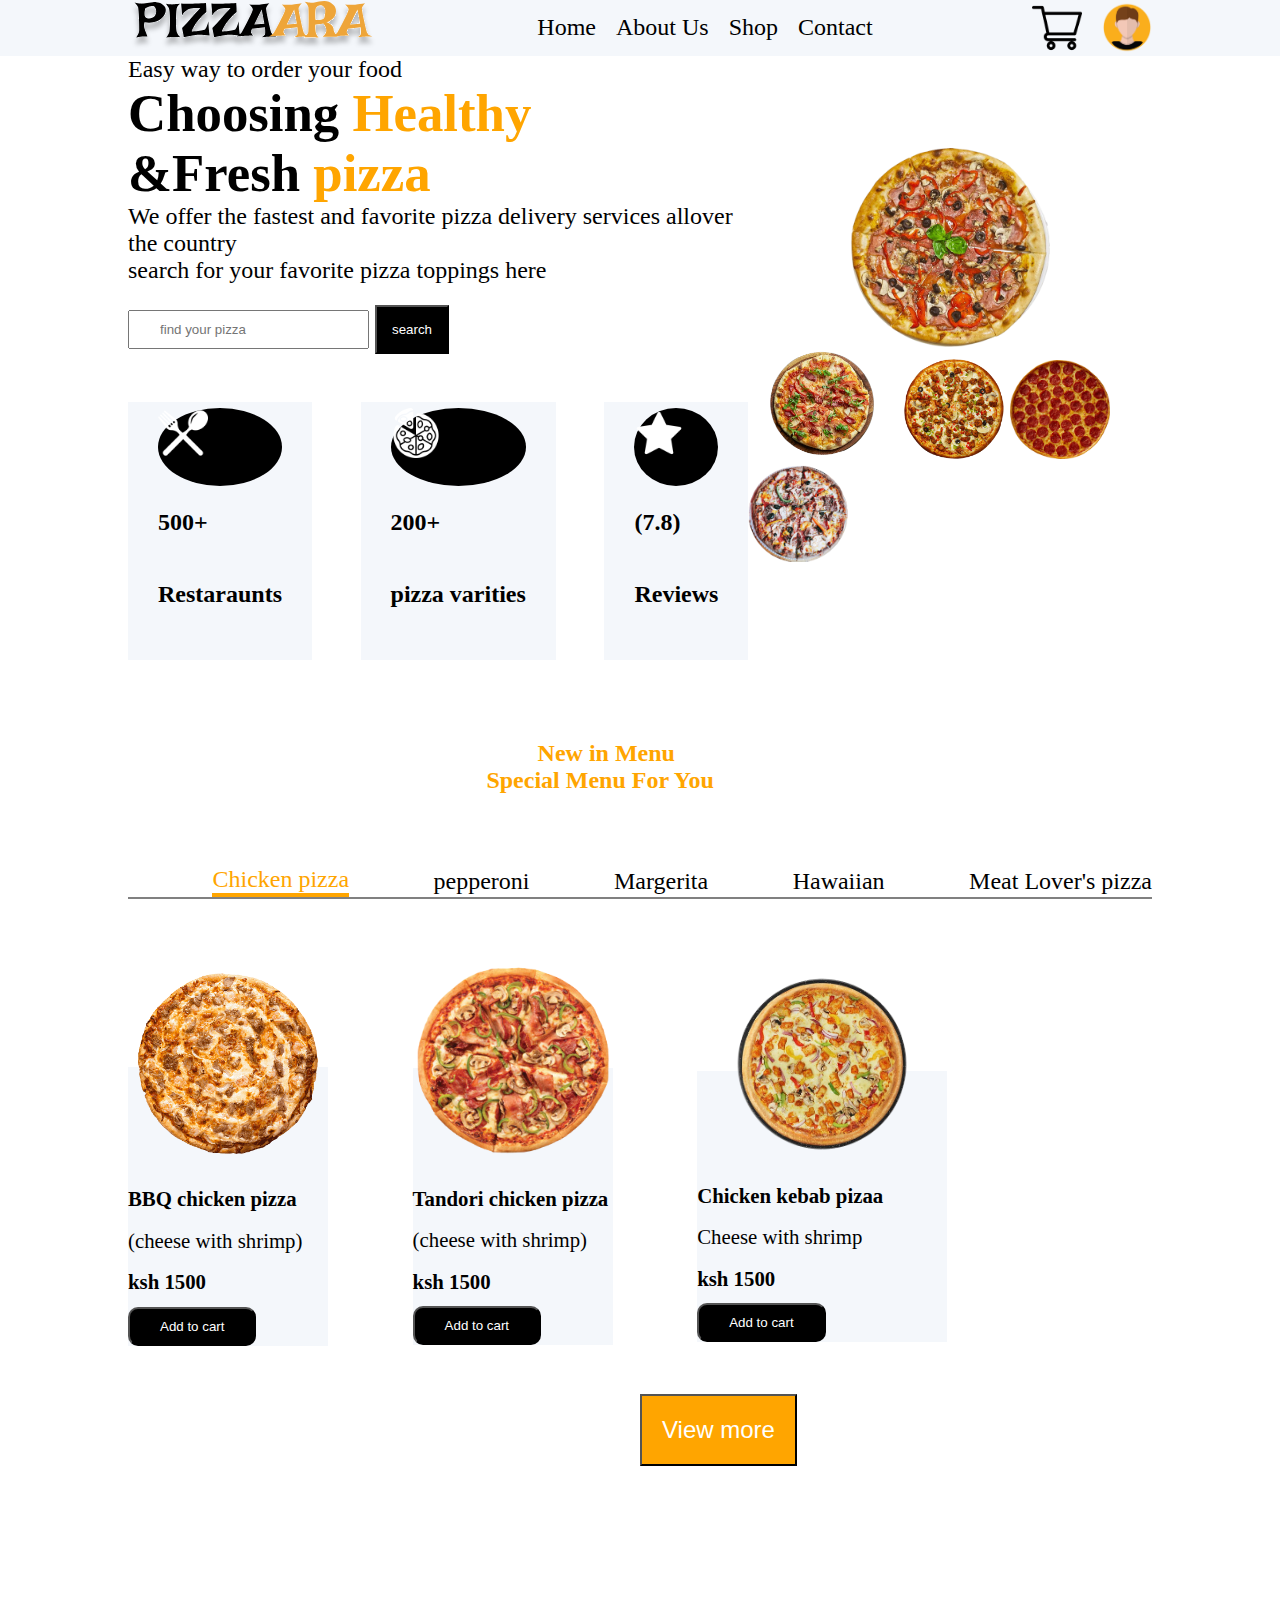
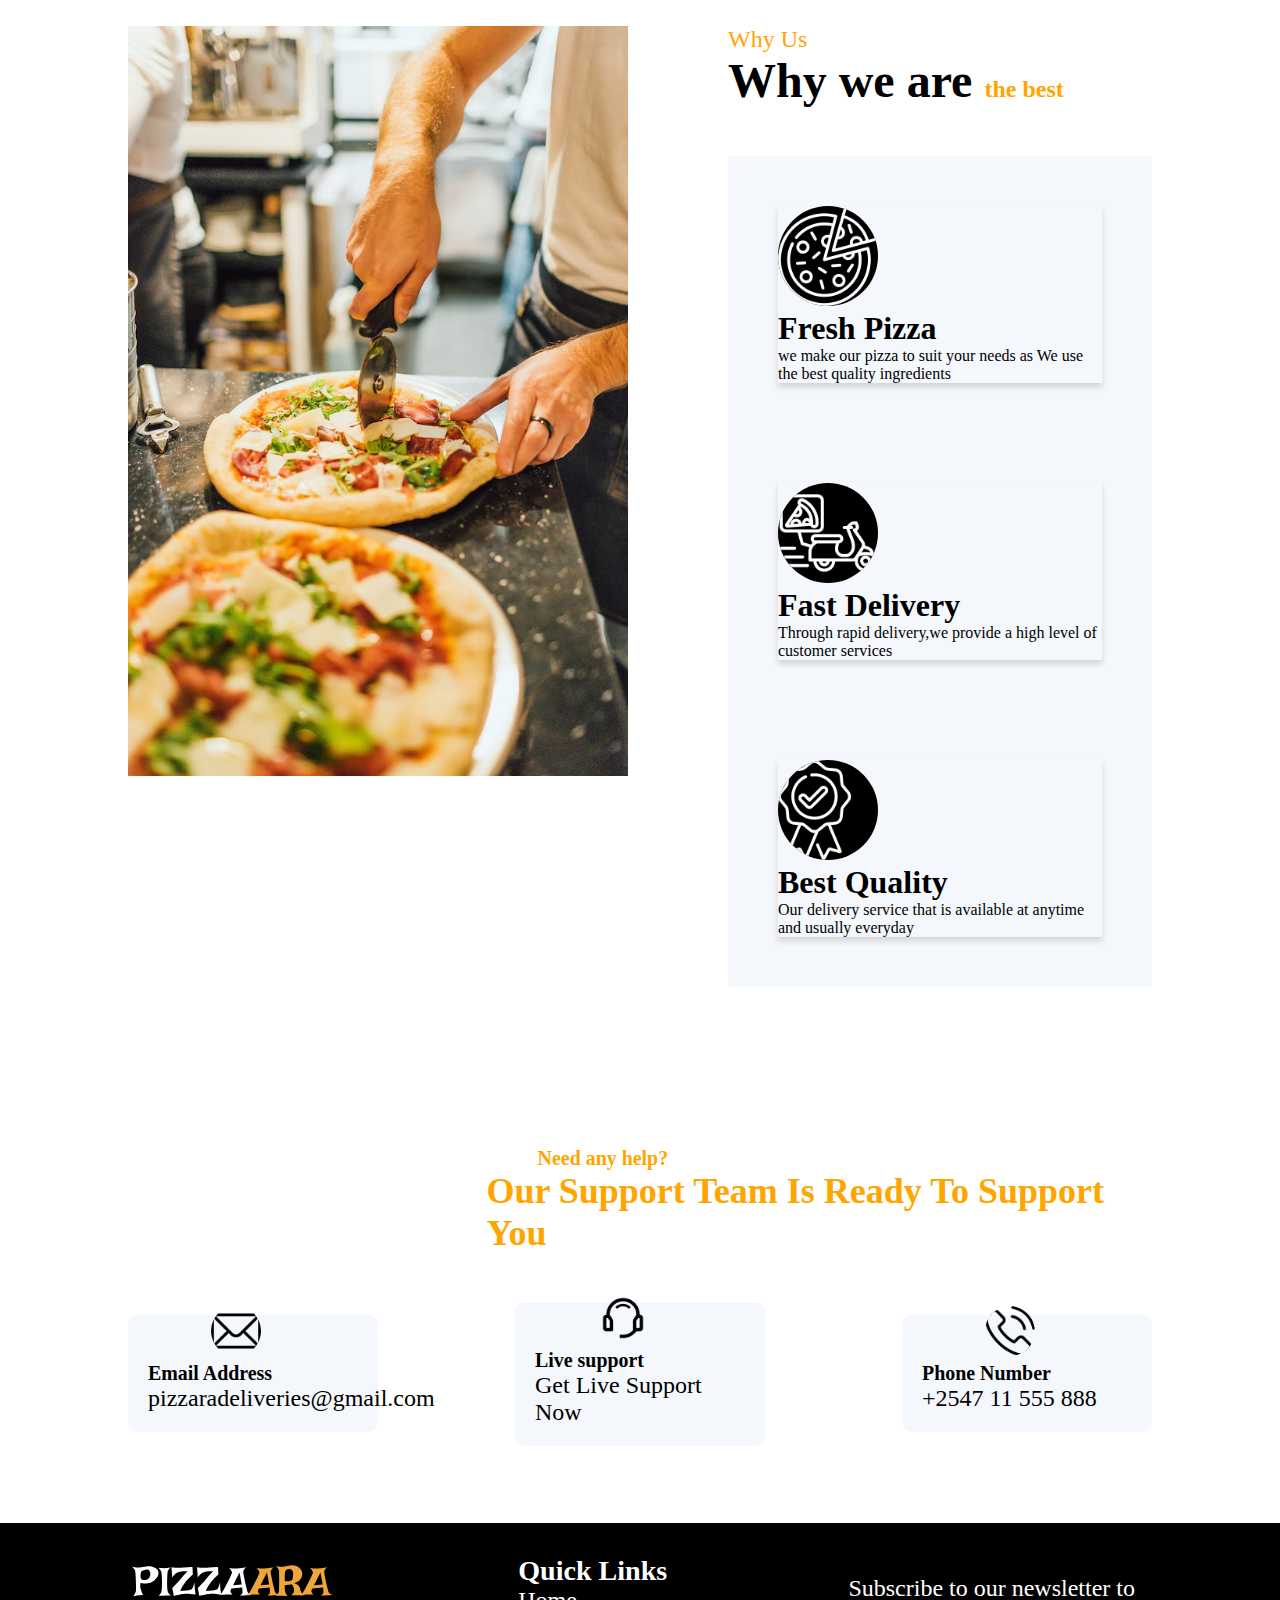
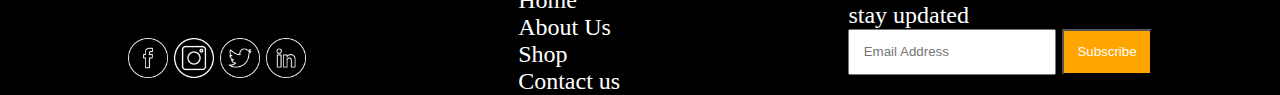
<file: index.html>
<!DOCTYPE html>
<html>
  <head>
    <link href="css/style.css" rel="stylesheet" />
    <link
      rel="stylesheet"
      href="https://cdnjs.cloudflare.com/ajax/libs/font-awesome/6.6.0/css/all.min.css"
      integrity="sha512-Kc323vGBEqzTmouAECnVceyQqyqdsSiqLQISBL29aUW4U/M7pSPA/gEUZQqv1cwx4OnYxTxve5UMg5GT6L4JJg=="
      crossorigin="anonymous"
      referrerpolicy="no-referrer"
    />
    <title>Pizzara |one stop pizza shop</title>
  </head>
  <header>
    <nav>
      <div class="container">
        <div class="nav">
          <div class="nav-left">
            <img src="images/logo.svg" width="250" />
          </div>

          <div class="nav-center">
            <ul>
              <li><a href="#">Home</a></li>
              <li><a href="#">About us</a></li>
              <li><a href="shop.html">Shop</a></li>
              <li><a href="shop.html">Contact</a></li>
            </ul>
          </div>
          <div class="nav-right">
            <img src="images/shopping-cart.png" width="50" />
            <img src="images/avatar.png" width="50" />
            <i class="fa-solid fa-bars"></i>

          </div>
        </div>
      </div>
    </nav>
  </header>

  <section >
      <div class="hero-section">
    <div class="hero-right">    
    <p>Easy way to order your food</p>

    <h1><span>Choosing</span> <span class="highlight">Healthy</span><br>&<span>Fresh</span> <span class="highlight">pizza</span></h1>
    <p>We offer the fastest and favorite pizza delivery services allover the country</p> 
      <p>search for your favorite pizza toppings here</p>
    <div class="btn">
      <i class="fa-solid fa-magnifying-glass"></i>
    <input class="input" type="text" placeholder="find your pizza">
    <button class="search">search</button>
  </div>


  <div class="reviews">
    <div class="cutlery">
   <div class="star"> <img src="images/cutlery.png" width="50"></div>
<p><strong>500+</strong></p>
<p><strong>Restaraunts</strong></p>
    </div>
  
    <div class="cutlery">
    <div class="star"><img src="images/varieties.png"width="50"></div>
    <p><strong>200+</strong></p>
    <p><strong>pizza varities</strong></p>
  </div>
  <div class="cutlery">
   <div class="star"> <img src="images/star.png" width="50"></div>
    <p><strong>(7.8)</strong></p>
    <h7><strong>Reviews</strong> </h7>
  </div>
  </div>
</div>


<div class="hero-left">
  <div class="hero-center">
  <img src="images/hero-pizza.png" width="200">
</div>
<div>
  <img src="images/pizza-1.png" width="150">
  <img src="images/pizza-2.png" width="100">
  <img src="images/pizza-3.png" width="100">
  <img src="images/pizza-4.png" width="100">
</div>
</div>
</div>

  </section>


  <section>
<div class="pizza-section">
  <div class="menu">
    <div>
   <h5 id="new"><span class="highlight">New in Menu</span></h5>
  </div> 
   <div><h2 id="for"><span class="highlight">Special Menu For You</span></h2></div> 
  </div>

  <div class="chicken">
  <span class="highlight"></span><p class="span">Chicken pizza</p></span> 
    <p>pepperoni</p>
    <p>Margerita</p>
    <p>Hawaiian</p>
    <p>Meat Lover's pizza</p>
  </div>

<div class="tasty">
  <div class="yummy">
<div><img src="images/barbecue-chicken-pizza.png" width="200" class="kebab"></div>
<h4>BBQ chicken pizza</h4>
<p>(cheese with shrimp)</p>
<h4>ksh 1500</h4>
<button class="add">Add to cart</button>
  </div>



  <div class="yummy">
<div><img src="images/tandoori-chicken.png" width="200" class="kebab"></div>
<h4>Tandori chicken pizza</h4>
<p>(cheese with shrimp)</p>
<h4>ksh 1500</h4>
<button class="add">Add to cart</button>
</div>



<div class="yummy">
<div><img src="images/kebab.png" width="250" class="kebab"></div>
<h4>Chicken kebab pizaa</h4>
<p>Cheese with shrimp</p>
<h4>ksh 1500</h4>
<button class="add">Add to cart</buttton>
</div>

</div>
<div>
  <button class="view-btn">View more</button>
</div>
</div>
  </section>



  <section>
    <div class="about">
      <div class="why">
      <img src="images/why-us.png" width="500">
    </div>
    <div class="why-us">
      <div class="best">
        <p><span class="highlight">Why Us</span></p>
        <h1>Why we are <span class="highlight">the best</span></h1>
      </div>


<div class="fresh">
  <div class="features">
    <div class="feature">
  <div ><img src="images/fresh-pizza.png" width="100px" class="features-icon"></div>


  <div class="text">
  <h1>Fresh Pizza</h1>
  <p>we make our pizza to suit your needs as We use the best quality ingredients</p>
</div>
</div>
</div>

<div class="features">
  <div class="you">
<div><img src="images/fast-delivery.png" width="100" class="features-icon"></div>

<div class="text">
  <h1>Fast Delivery</h1>
  <p>Through rapid delivery,we provide a high level of customer services</p>
</div>
</div>
</div>



<div class="features">
<div class="me">
<div>  <img src="images/quality.png" width="100" class="features-icon"></div>

<div class="text">
  <h1>Best Quality</h1>
  <p>Our delivery service that is available at anytime and usually everyday</p>
</div>
</div>
</div>
    </div>
    </div>
    </div>
  </section>

<section>
<div class="contact">

  <div class="contact-section">
    <div class="highlight">
    <h5 id="old">Need any help?</h5>
  </div>
  <div class="highlight">
    <h2 id="four">Our Support Team Is Ready To Support You </h2>
  </div>
</div>


<div class="location-container">
  <div class="support">
  <div><img src="images/mail.png" width="50" class="mail"></div>
<h5>Email Address</h5>
<p>pizzaradeliveries@gmail.com</p>
</div>

<div class="support">
<div><img src="images/live-support.png" width="50" class="mail"></div>
<h5>Live support</h5>
<p>Get Live Support Now</p>
</div>

<div class="support">
 <div> <img src="images/phone.png" width="50" class="mail"></div>
  <h5>Phone Number</h5>
  <p>+2547 11 555 888</p>
</div>
</div>
</div>
</section>



<footer>
<div class="container">
<div class="footer-content">
  <div>
    <img src="images/logo_light.svg"/>
    <p>Stay Connected</p>
<img src="images/facebook.png" width="40">
<img src="images/instagram.png" width="40">
<img src="images/twitter.png" width="40">
<img src="images/linkedin.png" width="40">
  </div>


  <div class="footer-center">
    <ul>
<li><h3>Quick Links</h3></li>
<li>Home</li>
<li>About Us</li>
<li>Shop</li>
<li>Contact us</li>
    </ul>
  </div>

<div class="footer-right">
  <p>Subscribe to our newsletter to <br>stay updated</p>
  <input type="text"  placeholder="Email Address" class="type">
  <button class="subscribe">Subscribe</button>

</div>
  </div>
</div>
</footer>
</html>
</file>
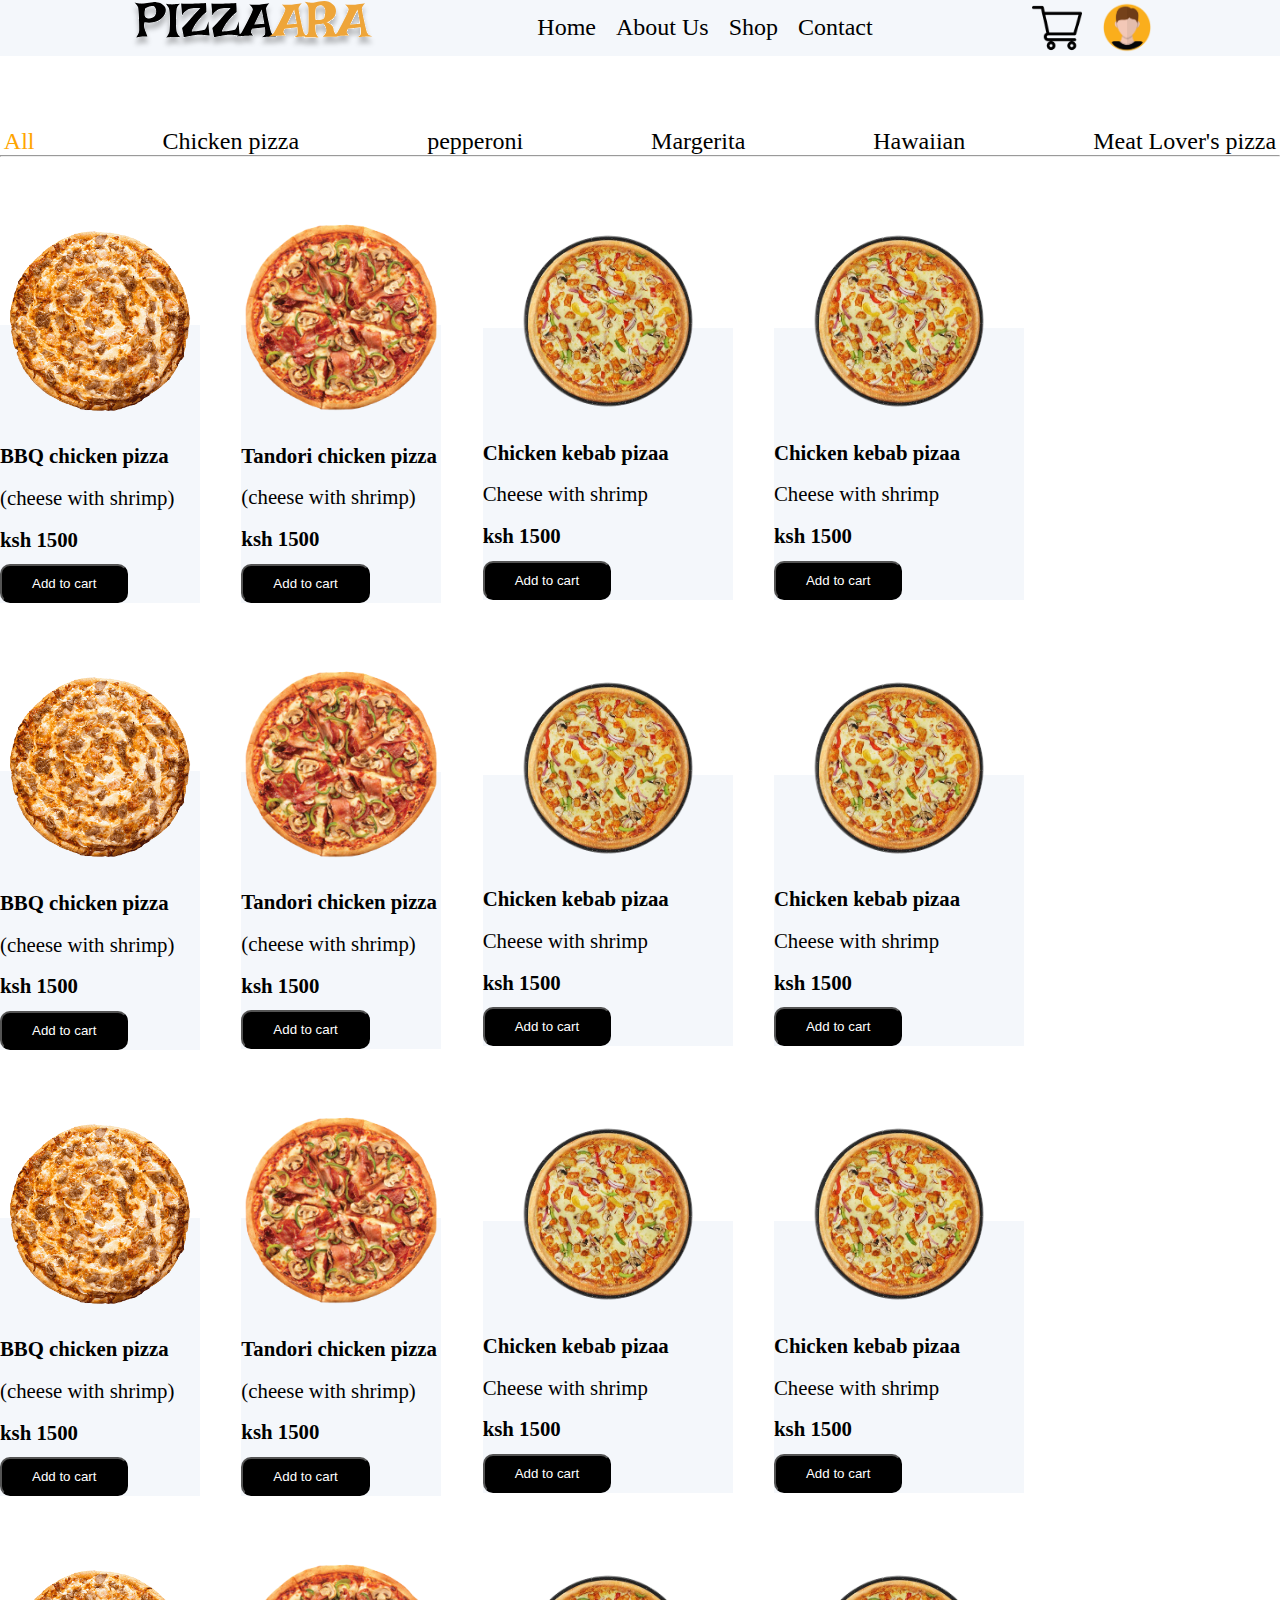
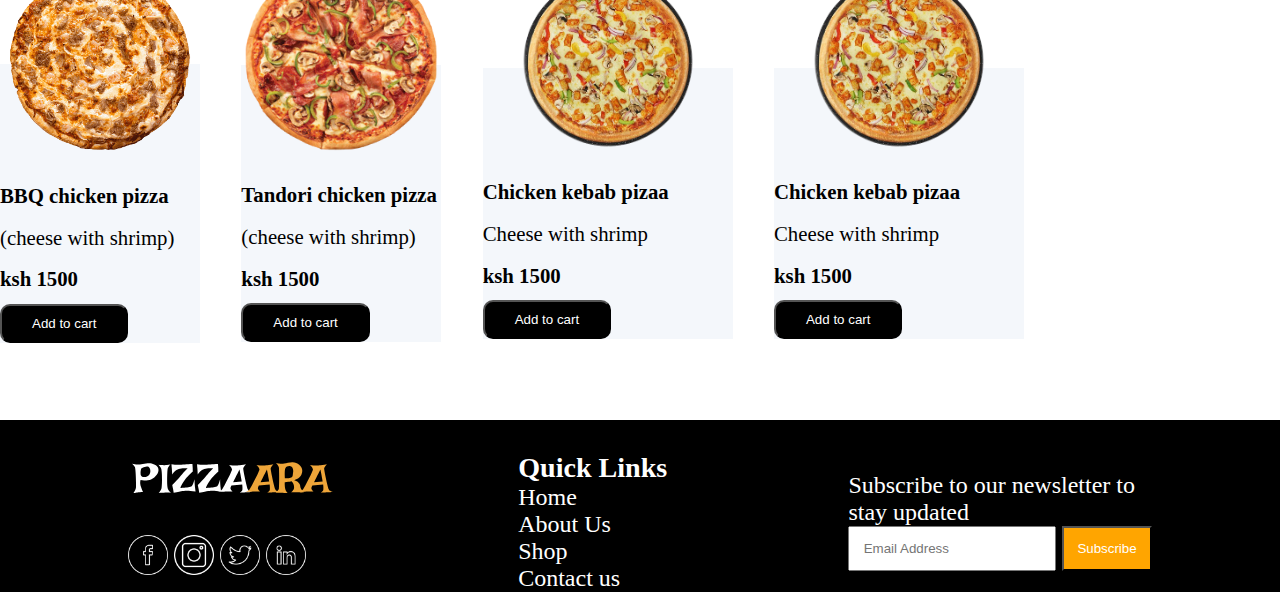
<file: shop.html>
<!DOCTYPE html>
<html lang="en">
<head>
    <meta charset="UTF-8">
    <meta name="viewport" content="width=device-width, initial-scale=1.0">
    <title>Document</title>
    <link href="css/style.css" rel="stylesheet">
    <link
    rel="stylesheet"
    href="https://cdnjs.cloudflare.com/ajax/libs/font-awesome/6.6.0/css/all.min.css"
    integrity="sha512-Kc323vGBEqzTmouAECnVceyQqyqdsSiqLQISBL29aUW4U/M7pSPA/gEUZQqv1cwx4OnYxTxve5UMg5GT6L4JJg=="
    crossorigin="anonymous"
    referrerpolicy="no-referrer">
</head>
<body>
    <header>
        <nav>
          <div class="container">
            <div class="nav">
              <div class="nav-left">
                <img src="images/logo.svg" width="250" />
              </div>
    
              <div class="nav-center">
                <ul>
                  <li><a href="#">Home</a></li>
                  <li><a href="#">About us</a></li>
                  <li><a href="index.html">Shop</a></li>
                  <li><a href="#">Contact</a></li>
                </ul>
              </div>
              <div class="nav-right">
                <img src="images/shopping-cart.png" width="50" />
                <img src="images/avatar.png" width="50" />
                <i class="fa-solid fa-bars"></i>
    
              </div>
            </div>
          </div>
        </nav>
      </header>
      
      <div class="chicken">
       <span class="highlight"><p>All</p></span> 
        <p>Chicken pizza</p>
         <p>pepperoni</p>
         <p>Margerita</p>
         <p>Hawaiian</p>
         <p>Meat Lover's pizza</p>
       </div>
     <hr class="hr">

     <section class="section">
     <div class="tasty">
       <div class="yummy">
     <div><img src="images/barbecue-chicken-pizza.png" width="200" class="kebab"></div>
     <h4>BBQ chicken pizza</h4>
     <p>(cheese with shrimp)</p>
     <h4>ksh 1500</h4>
     <button class="add">Add to cart</button>
       </div>
     
     
     
       <div class="yummy">
     <div><img src="images/tandoori-chicken.png" width="200" class="kebab"></div>
     <h4>Tandori chicken pizza</h4>
     <p>(cheese with shrimp)</p>
     <h4>ksh 1500</h4>
     <button class="add">Add to cart</button>
     </div>
     
     
     
     <div class="yummy">
     <div><img src="images/kebab.png" width="250" class="kebab"></div>
     <h4>Chicken kebab pizaa</h4>
     <p>Cheese with shrimp</p>
     <h4>ksh 1500</h4>
     <button class="add">Add to cart</buttton>
     </div>


  <div class="yummy">
     <div><img src="images/kebab.png" width="250" class="kebab"></div>
     <h4>Chicken kebab pizaa</h4>
     <p>Cheese with shrimp</p>
     <h4>ksh 1500</h4>
     <button class="add">Add to cart</buttton>
     </div>

     </div>
        

     <div class="tasty">
        <div class="yummy">
      <div><img src="images/barbecue-chicken-pizza.png" width="200" class="kebab"></div>
      <h4>BBQ chicken pizza</h4>
      <p>(cheese with shrimp)</p>
      <h4>ksh 1500</h4>
      <button class="add">Add to cart</button>
        </div>
      
      
      
        <div class="yummy">
      <div><img src="images/tandoori-chicken.png" width="200" class="kebab"></div>
      <h4>Tandori chicken pizza</h4>
      <p>(cheese with shrimp)</p>
      <h4>ksh 1500</h4>
      <button class="add">Add to cart</button>
      </div>
      
      
      
      <div class="yummy">
      <div><img src="images/kebab.png" width="250" class="kebab"></div>
      <h4>Chicken kebab pizaa</h4>
      <p>Cheese with shrimp</p>
      <h4>ksh 1500</h4>
      <button class="add">Add to cart</buttton>
      </div>
 
 
   <div class="yummy">
      <div><img src="images/kebab.png" width="250" class="kebab"></div>
      <h4>Chicken kebab pizaa</h4>
      <p>Cheese with shrimp</p>
      <h4>ksh 1500</h4>
      <button class="add">Add to cart</buttton>
      </div>
      </div>
 
      


      <div class="tasty">
        <div class="yummy">
      <div><img src="images/barbecue-chicken-pizza.png" width="200" class="kebab"></div>
      <h4>BBQ chicken pizza</h4>
      <p>(cheese with shrimp)</p>
      <h4>ksh 1500</h4>
      <button class="add">Add to cart</button>
        </div>
      
      
      
        <div class="yummy">
      <div><img src="images/tandoori-chicken.png" width="200" class="kebab"></div>
      <h4>Tandori chicken pizza</h4>
      <p>(cheese with shrimp)</p>
      <h4>ksh 1500</h4>
      <button class="add">Add to cart</button>
      </div>
      
      
      
      <div class="yummy">
      <div><img src="images/kebab.png" width="250" class="kebab"></div>
      <h4>Chicken kebab pizaa</h4>
      <p>Cheese with shrimp</p>
      <h4>ksh 1500</h4>
      <button class="add">Add to cart</buttton>
      </div>
 
 
   <div class="yummy">
      <div><img src="images/kebab.png" width="250" class="kebab"></div>
      <h4>Chicken kebab pizaa</h4>
      <p>Cheese with shrimp</p>
      <h4>ksh 1500</h4>
      <button class="add">Add to cart</buttton>
      </div>
      </div>
 


      <div class="tasty">
        <div class="yummy">
      <div><img src="images/barbecue-chicken-pizza.png" width="200" class="kebab"></div>
      <h4>BBQ chicken pizza</h4>
      <p>(cheese with shrimp)</p>
      <h4>ksh 1500</h4>
      <button class="add">Add to cart</button>
        </div>
      
      
      
        <div class="yummy">
      <div><img src="images/tandoori-chicken.png" width="200" class="kebab"></div>
      <h4>Tandori chicken pizza</h4>
      <p>(cheese with shrimp)</p>
      <h4>ksh 1500</h4>
      <button class="add">Add to cart</button>
      </div>
      
      
      
      <div class="yummy">
      <div><img src="images/kebab.png" width="250" class="kebab"></div>
      <h4>Chicken kebab pizaa</h4>
      <p>Cheese with shrimp</p>
      <h4>ksh 1500</h4>
      <button class="add">Add to cart</buttton>
      </div>
 
 
   <div class="yummy">
      <div><img src="images/kebab.png" width="250" class="kebab"></div>
      <h4>Chicken kebab pizaa</h4>
      <p>Cheese with shrimp</p>
      <h4>ksh 1500</h4>
      <button class="add">Add to cart</buttton>
      </div>
      </div>
    </section>
      <footer>
        <div class="container">
        <div class="footer-content">
          <div>
            <img src="images/logo_light.svg"/>
            <p>Stay Connected</p>
        <img src="images/facebook.png" width="40">
        <img src="images/instagram.png" width="40">
        <img src="images/twitter.png" width="40">
        <img src="images/linkedin.png" width="40">
          </div>
        
        
          <div class="footer-center">
            <ul>
        <li><h3>Quick Links</h3></li>
        <li>Home</li>
        <li>About Us</li>
        <li>Shop</li>
        <li>Contact us</li>
            </ul>
          </div>
        
        <div class="footer-right">
          <p>Subscribe to our newsletter to <br>stay updated</p>
          <input type="text"  placeholder="Email Address" class="type">
          <button class="subscribe">Subscribe</button>
        
        </div>
          </div>
        </div>
        </footer>
        
        
    
</body>
</html>
</file>
<file: css/style.css>
* {
  margin: 0;
  padding: 0;
  box-sizing: border-box;
}

ul {
  list-style: none;
}

a {
  text-decoration: none;
  color: #000;
}

.container {
  width: 80%;
  margin: 0 auto;
}

nav {
  background-color: #F4F7FB;
}
nav .nav {
  display: flex;
  justify-content: space-between;
  align-items: center;
  flex-direction: row;
  flex-wrap: no-wrap;
  font-size: 1.5rem;
}
nav .nav .nav-center ul {
  display: flex;
}
nav .nav .nav-center ul li a {
  padding: 10px;
  text-transform: capitalize;
  display: inline-block;
}
nav .nav .nav-center ul li a:hover {
  background-color: orange;
  color: white;
}
nav .nav .nav-right {
  display: flex;
  justify-content: space-between;
  align-items: center;
  flex-direction: row;
  flex-wrap: no-wrap;
  font-size: 1.5rem;
  gap: 20px;
}
nav .nav .nav-right .fa-bars {
  display: none;
}

@media screen and (max-width: 600px) {
  nav .nav .nav-center {
    display: none;
  }
  nav .nav .nav-right .fa-bars {
    display: inline-block;
  }
}
section .hero-section {
  display: flex;
  justify-content: space-between;
  align-items: center;
  flex-direction: row;
  flex-wrap: no-wrap;
  font-size: 1.5rem;
  margin: 0 auto;
  width: 80%;
}
section .hero-section h1 {
  font-size: 3.3rem;
}
section .hero-section span {
  display: inline-block;
}
section .hero-section span.highlight {
  color: orange;
  font-size: 3.3rem;
}
section .hero-section .input {
  padding: 10px 30px;
  margin-top: 2em;
}
section .hero-section .reviews {
  display: flex;
  justify-content: space-between;
  align-items: center;
  flex-direction: row;
  flex-wrap: no-wrap;
  font-size: 1.5rem;
}
section .hero-section .reviews .cutlery {
  background-color: #F4F7FB;
  padding: 30px;
  margin-top: 2em;
  line-height: 3;
}
section .hero-section .hero-left {
  align-items: center;
}
section .hero-section .hero-left .hero-center {
  display: flex;
  justify-content: center;
  align-items: center;
  flex-direction: column;
  flex-wrap: no-wrap;
  font-size: 1.5rem;
}
section .star {
  border-radius: 50%;
  background-color: black;
  margin-top: -1em;
}
section .view-btn {
  margin-top: 2em;
  display: flex;
  justify-content: center;
  align-items: center;
  flex-direction: row;
  flex-wrap: no-wrap;
  font-size: 1.5rem;
  padding: 20px;
}

.search {
  padding: 15px;
  background-color: #000;
  color: white;
}

section .pizza-section {
  margin: 0 auto;
  width: 80%;
  align-items: center;
  margin-top: 5em;
}
section .pizza-section .chicken {
  display: flex;
  justify-content: space-between;
  align-items: center;
  flex-direction: row;
  flex-wrap: no-wrap;
  font-size: 1.5rem;
  gap: 20px;
  border-bottom: 2px grey solid;
  margin-top: 3em;
}

.tasty {
  margin-top: 7em;
  display: flex;
  justify-content: space-between;
  align-items: center;
  flex-direction: row;
  flex-wrap: no-wrap;
  font-size: 1.5rem;
}
.tasty .kebab {
  margin-top: -5em;
}
.tasty .yummy {
  background-color: #F4F7FB;
  line-height: 2;
  font-size: 1.3rem;
  align-items: center;
}
.tasty .yummy .add {
  background-color: black;
  color: white;
  padding: 10px 30px;
}

#new {
  margin-left: 55%;
}

#for {
  margin-left: 35%;
}

.view-btn {
  background-color: orange;
  color: white;
  display: flex;
  justify-content: center;
  margin-left: 50%;
}

.span {
  border-bottom: 4px solid orange;
  color: orange;
}

.highlight {
  color: orange;
  font-size: 1.5rem;
}

section .about {
  display: flex;
  align-items: start;
  margin: 0 auto;
  width: 80%;
  gap: 100px;
  margin-top: 10em;
}
section p + h1 {
  font-size: 3rem;
}
section span.highlight {
  color: orange;
}

.fresh {
  padding-top: 3em;
}

.features {
  display: flex;
  padding: 50px;
  background-color: #F4F7FB;
}
.features .feature {
  box-shadow: 0 4px 6px lightgrey;
}

.features-icon {
  border-radius: 50%;
  background-color: black;
}

.you {
  box-shadow: 0 4px 6px lightgrey;
}

.me {
  box-shadow: 0 4px 6px lightgrey;
}

section .contact {
  margin: 0 auto;
  width: 80%;
  align-items: center;
  margin-top: 10em;
}
section .contact .location-container {
  display: flex;
  justify-content: space-between;
  align-items: center;
  flex-direction: row;
  flex-wrap: no-wrap;
  font-size: 1.5rem;
  gap: 5px;
  margin-top: 2em;
}
section .contact .support {
  padding: 20px;
  width: 250px;
  background-color: #F4F7FB;
  border-radius: 10px;
}
section #old {
  margin-left: 40%;
}
section #four {
  margin-left: 35%;
}
section .mail {
  margin-left: 30%;
  margin-top: -20em;
  border-radius: 50%;
}

footer {
  background-color: #000;
  padding-top: 2em;
  margin-top: 6%;
}
footer .footer-content {
  display: flex;
  justify-content: space-between;
  align-items: center;
  flex-direction: row;
  flex-wrap: no-wrap;
  font-size: 1.5rem;
}
footer .footer-content ul {
  color: white;
}
footer .footer-right {
  color: white;
}
footer .footer-right .type {
  padding: 1em;
}
footer .footer-right .subscribe {
  padding: 1em;
  background-color: orange;
  color: white;
}

section .section {
  width: 80%;
}

.chicken {
  display: flex;
  justify-content: space-between;
  align-items: center;
  flex-direction: row;
  flex-wrap: no-wrap;
  font-size: 1.5rem;
  gap: 20px;
  border-bottom: 2px;
  margin-top: 3em;
}

.tasty {
  margin-top: 7em;
  width: 80%;
  display: flex;
  justify-content: space-between;
  align-items: center;
  flex-direction: row;
  flex-wrap: no-wrap;
  font-size: 1.5rem;
}
.tasty .kebab {
  margin-top: -5em;
}
.tasty .yummy {
  background-color: #F4F7FB;
}
.tasty .yummy .add {
  background-color: black;
  color: white;
  padding: 10px 30px;
  border-radius: 10px;
}

#new {
  margin-left: 40%;
}

#for {
  margin-left: 35%;
}

.chicken {
  display: flex;
  justify-content: center;
  align-items: center;
  flex-direction: row;
  flex-wrap: no-wrap;
  font-size: 1.5rem;
  gap: 10%;
}
.chicken .highlight {
  border-bottom: 2px;
}
.chicken .view-btn {
  background-color: orange;
  color: white;
  display: flex;
  justify-content: center;
  border-radius: 100px;
  margin-left: 50%;
}
.chicken .hr {
  width: 70%;
}
</file>
